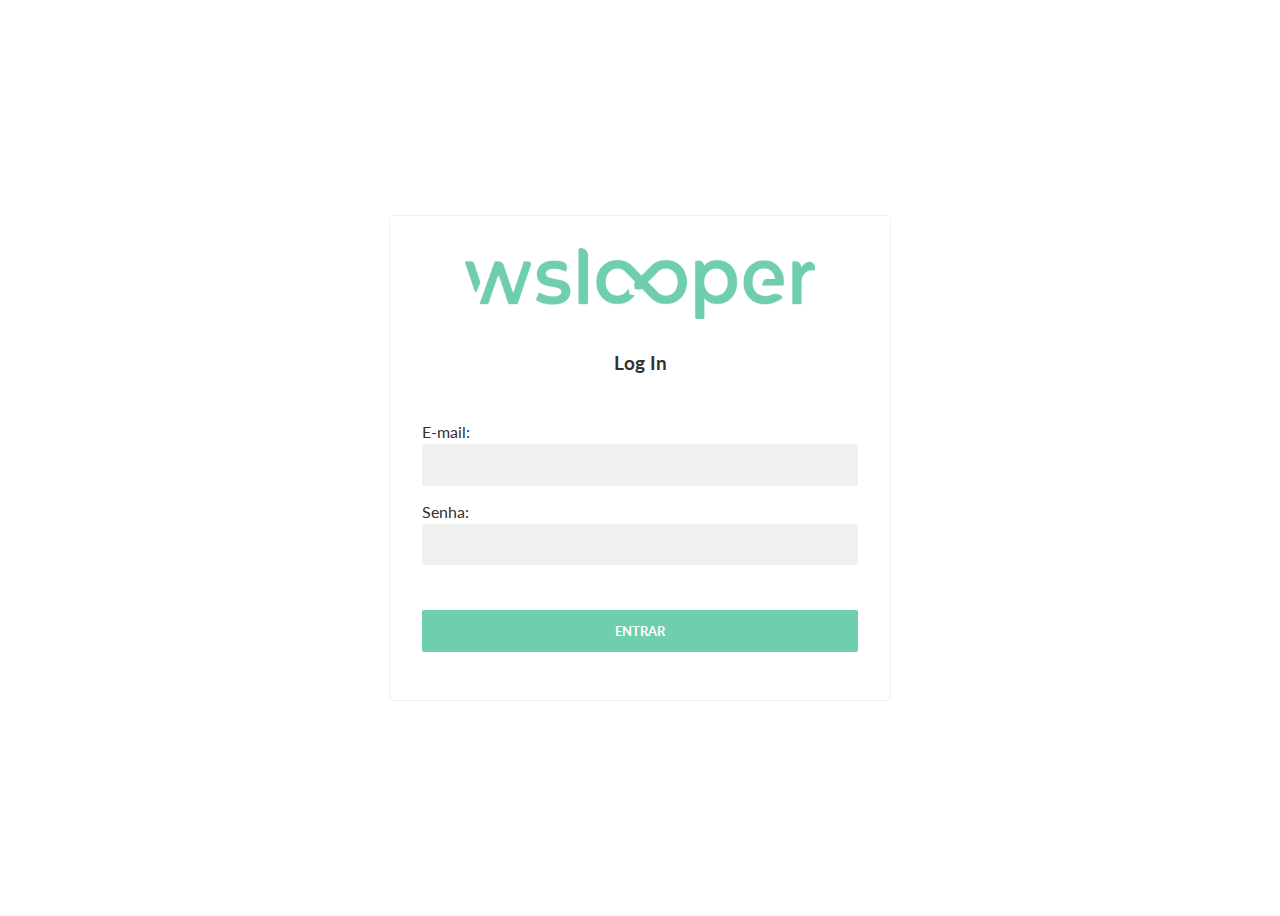
<file: login/index.html>
<!DOCTYPE html>
<html lang="pt">
  <head>
    <meta charset="UTF-8" />
    <meta name="viewport" content="width=device-width, initial-scale=1.0" />
    <title>Wslooper &bull; Log In</title>
    <link
      rel="apple-touch-icon"
      sizes="180x180"
      href="../assets/favicon/apple-touch-icon.png"
    />
    <link
      rel="icon"
      type="image/png"
      sizes="32x32"
      href="../assets/favicon/favicon-32x32.png"
    />
    <link
      rel="icon"
      type="image/png"
      sizes="16x16"
      href="../assets/favicon/favicon-16x16.png"
    />
    <link rel="manifest" href="../assets/favicon/site.webmanifest" />
    <link rel="stylesheet" href="style.css" />
  </head>
  <body>
    <main>
      <img src="../assets/img/lettering.png" alt="nome wslooper" />
      <h1>Log In</h1>
      <form action="" method="post">
        <label for="email">E-mail:</label>
        <input type="text" name="email" id="email" />
        <label for="password">Senha:</label>
        <input type="password" name="password" id="password" />
        <input type="submit" value="Entrar" />
      </form>
    </main>
  </body>
</html>
</file>
<file: login/style.css>
@import url("https://fonts.googleapis.com/css2?family=Lato:ital,wght@0,400;0,700;1,400;1,700&display=swap");

* {
  color: #333;
  font-family: "Lato", sans-serif;
  font-weight: 400;
  font-style: normal;
}

*:focus {
  outline: 2px solid #6ecead;
}

body {
  display: flex;
  align-items: center;
  justify-content: center;
  height: 100vh;
}

main {
  width: 100%;
  max-width: 500px;
  border: 1px solid #f0f0f0;
  border-radius: 5px;
}

img {
  display: block;
  width: calc(100% - 4rem);
  max-width: 350px;
  margin: 2rem auto;
}

h1 {
  text-align: center;
  font-weight: 700;
  font-size: 1.2rem;
}

form {
  padding: 2rem;
}

label {
  display: block;
  margin: 0.2rem 0;
}

input:not([type="submit"]) {
  width: calc(100% - 1.6rem);
  padding: 0.8rem;
  margin-bottom: 0.8rem;
  border: none;
  border-radius: 2px;
  background-color: #f0f0f0;
}

input[type="submit"] {
  width: 100%;
  padding: 0.8rem 0;
  margin: 2rem 0 1rem 0;
  border: none;
  border-radius: 2px;
  background-color: #6ecead;
  color: white;
  font-weight: 700;
  text-transform: uppercase;
  letter-spacing: 0.1px;
  cursor: pointer;
}
</file>
